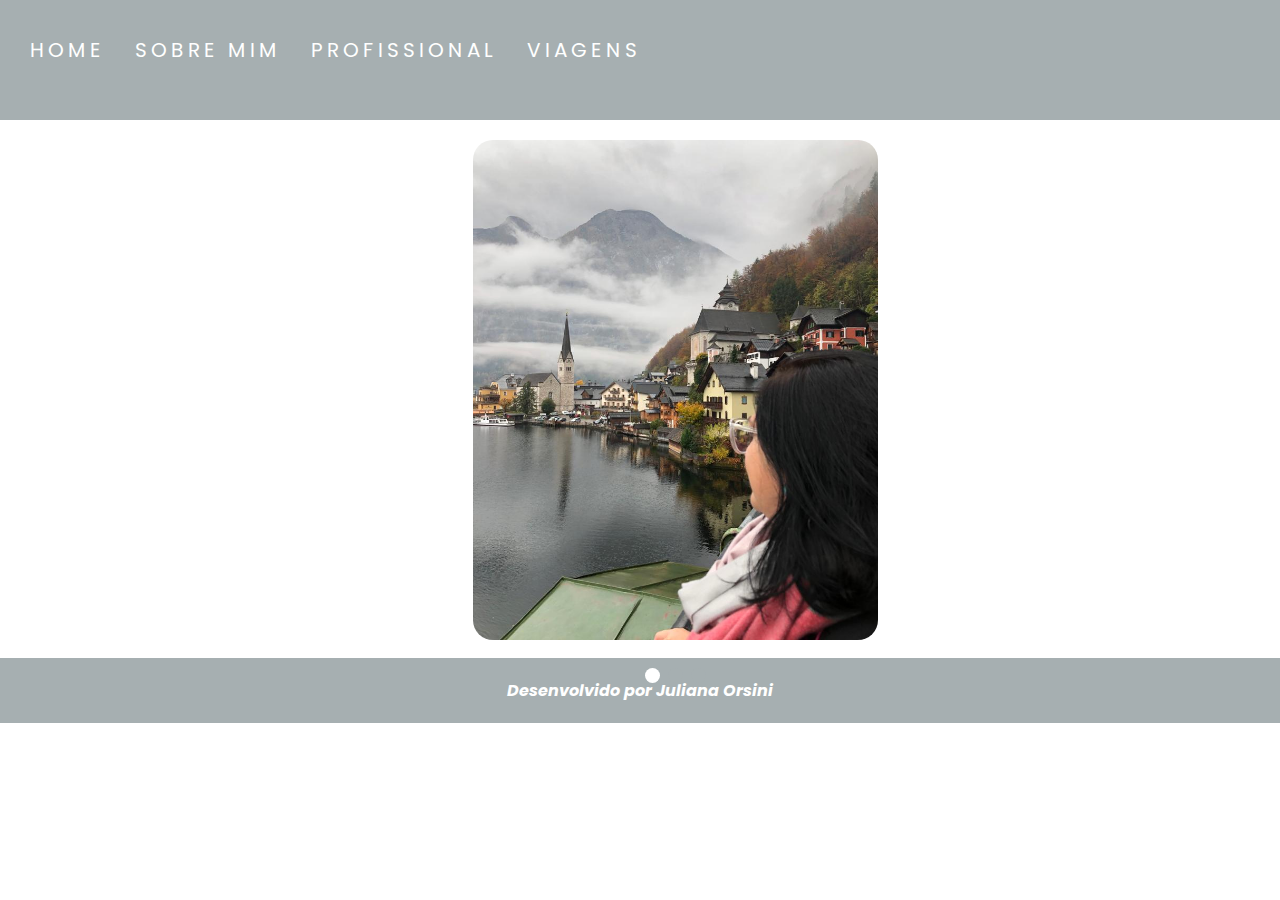
<file: index.html>
<!DOCTYPE html>
<html lang="PT-BR">
  <head>
    <meta charset="UTF-8" />
    <meta name="author" content="Samuel Orsini" />
    <meta name="description" content="Descrição do conteúdo" />
    <link rel="stylesheet" href="./css/index.css" />
    <link rel="icon" href="img/logo.jpg" />
    <link rel="preconnect" href="https://fonts.googleapis.com" />
    <link rel="preconnect" href="https://fonts.gstatic.com" crossorigin />
    <link
      href="https://fonts.googleapis.com/css2?family=Poppins:wght@400;500;600;700;900&display=swap"
      rel="stylesheet"
    />

    <title>Site pessoal</title>
  </head>

  <body>
    <header>
      <div id="topo">
        <nav>
          <li>
            <a class="links" href="index.html"> Home </a>
          </li>
          <li>
            <a class="links" href="sobremim.html"> Sobre mim </a>
          </li>
          <li>
            <a class="links" href="profissional.html"> Profissional </a>
          </li>
          <li>
            <a class="links" href="viagens.html">Viagens</a>
          </li>
        </nav>
      </div>
    </header>

    <main>
      <div id="topo">
        <div class="slideshow-container">
          <div class="mySlides fade">
            <img
              class="img-main"
              src="img/headerHall.jpg"
              style="width: 100%"
            />
          </div>

          <div class="mySlides fade">
            <img
              class="img-main"
              src="img/headerBerlim.jpg"
              style="width: 100%"
            />
          </div>

          <div class="mySlides fade">
            <img
              class="img-main"
              src="./img/viagens/juVenezaPonte.jpg"
              style="width: 100%"
            />
          </div>
        </div>
        <br />

        <div style="text-align: center">
          <span class="dot"></span>
          <span class="dot"></span>
          <span class="dot"></span>
        </div>
      </div>
      <script src="./js/slideshow.js"></script>
    </main>

    <footer>
      <strong>Desenvolvido por Juliana Orsini</strong>
    </footer>
  </body>
</html>
</file>
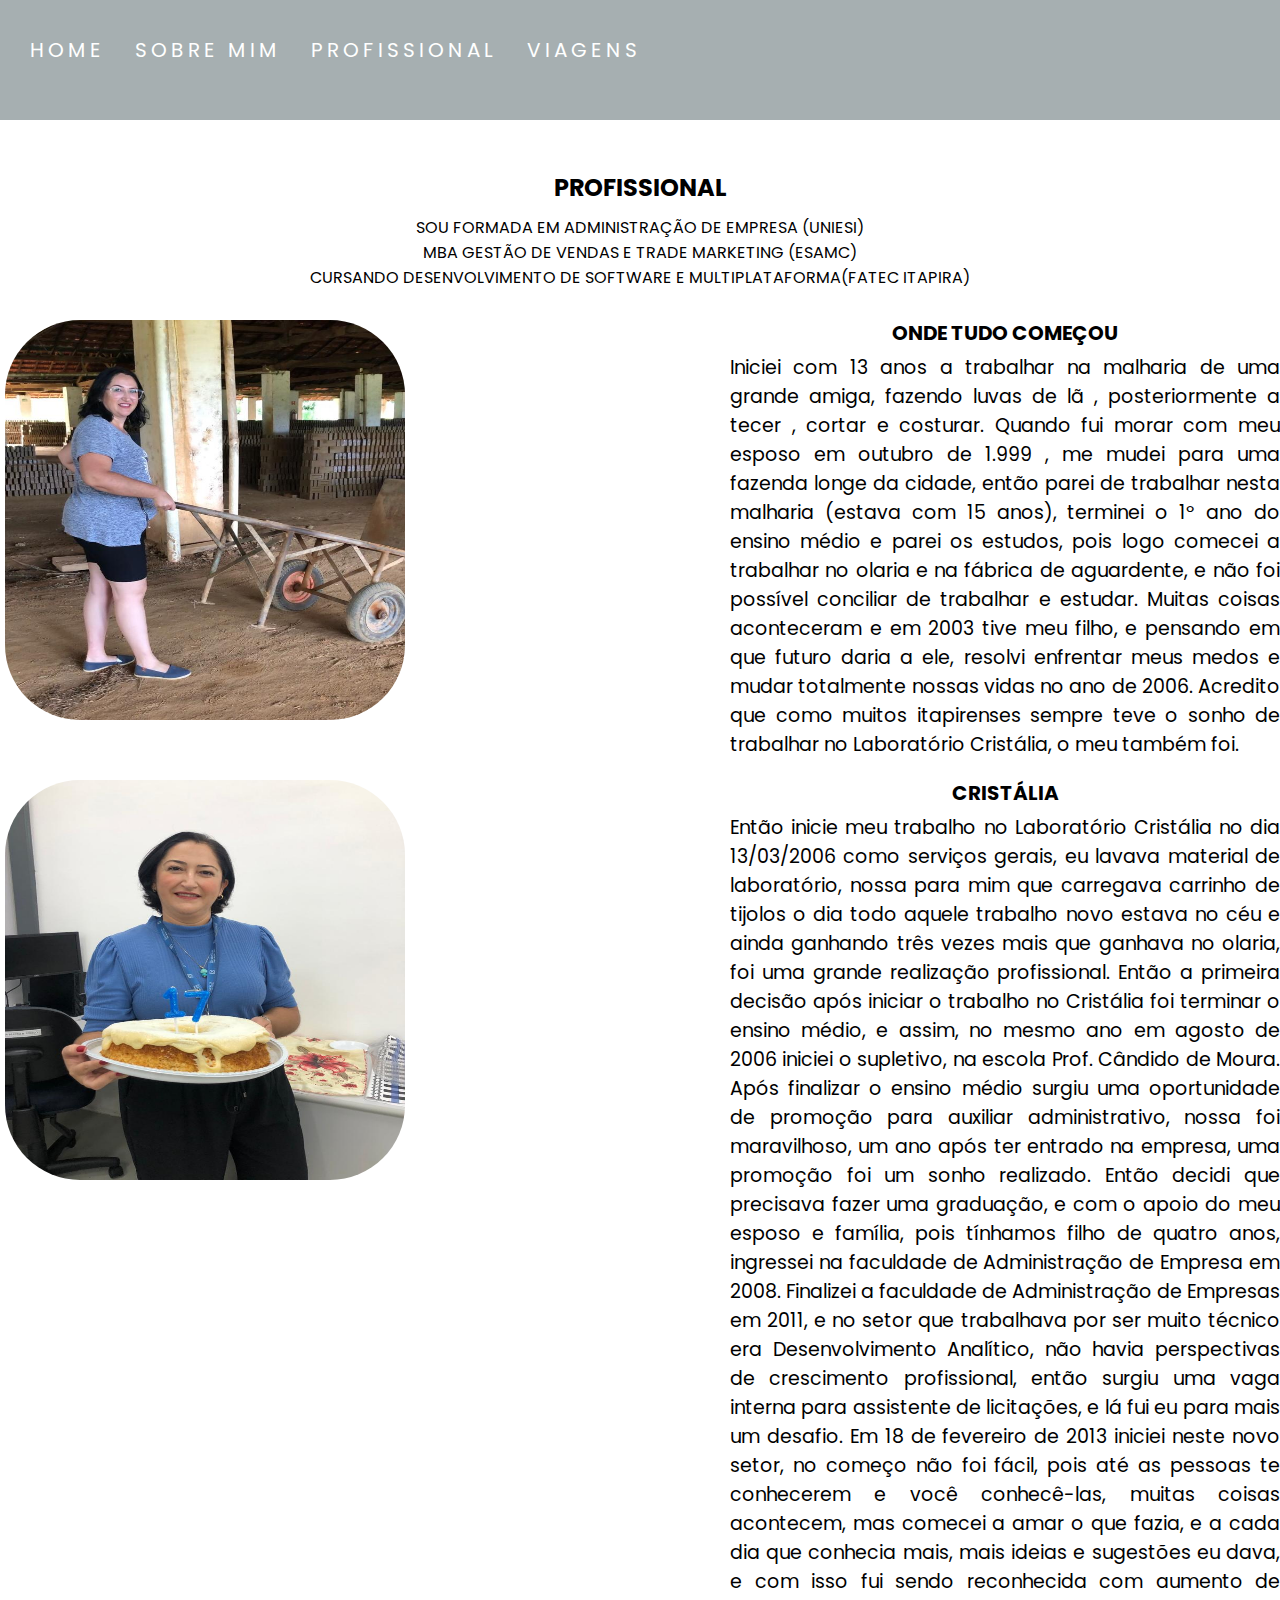
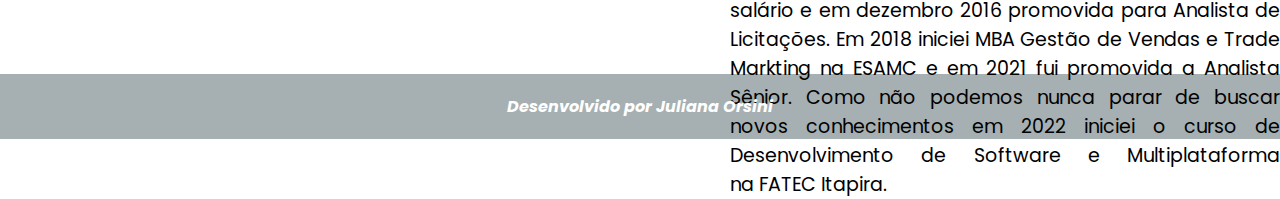
<file: profissional.html>
<!DOCTYPE html>
<html lang="en">

<head>
  <meta charset="UTF-8" />
  <meta name="author" content="Samuel Orsini" />
  <meta name="description" content="Descrição do conteúdo" />
  <link rel="stylesheet" href="./css/index.css" />
  <link rel="icon" href="./img/logo.jpg" />
  <link rel="preconnect" href="https://fonts.googleapis.com" />
  <link rel="preconnect" href="https://fonts.gstatic.com" crossorigin />
  <link href="https://fonts.googleapis.com/css2?family=Poppins:wght@400;500;600;700;900&display=swap"
    rel="stylesheet" />

  <title>Profissional</title>
</head>

<body>
  <header>
    <div id="topo">
      <nav>
        <li>
          <a class="links" href="index.html"> Home </a>
        </li>
        <li>
          <a class="links" href="sobremim.html"> Sobre mim </a>
        </li>
        <li>
          <a class="links" href="profissional.html"> Profissional </a>
        </li>
        <li>
          <a class="links" href="viagens.html">Viagens</a>
        </li>
      </nav>
    </div>
  </header>

  <main>
    <div id="conteudo-interno">
      <h2 class="titulo-2">Profissional</h2>

      <ul class="formacao">
        <li>
          Sou formada em Administração de Empresa (UNIESI)
        </li>
        <li>
          MBA Gestão de Vendas e Trade Marketing (ESAMC)
        </li>
        <li>
          Cursando Desenvolvimento de Software e Multiplataforma(FATEC Itapira)
        </li>
      </ul>

      <aside>
        <img class="img-no-texto" src="./img/sobremim/juTonoli.jpg" alt="Ju Tonoli" title="Ju Tonoli" />
      </aside>

      <div class="aside-conteudo">
        <h3 class="subtitulos2">Onde tudo começou</h3>

        <p class="texto-prof">
          Iniciei com 13 anos a trabalhar na malharia de uma grande amiga, fazendo luvas de lã , posteriormente a tecer
          , cortar e costurar.
          Quando fui morar com meu esposo em outubro de 1.999 , me mudei para uma fazenda longe da cidade, então parei
          de trabalhar nesta malharia (estava com 15 anos), terminei o 1º ano do ensino médio e parei os estudos, pois
          logo comecei a trabalhar no olaria e na fábrica de aguardente, e não foi possível conciliar de trabalhar e
          estudar.
          Muitas coisas aconteceram e em 2003 tive meu filho, e pensando em que futuro daria a ele, resolvi enfrentar
          meus medos e mudar totalmente nossas vidas no ano de 2006.
          Acredito que como muitos itapirenses sempre teve o sonho de trabalhar no Laboratório Cristália,
          o meu também foi.
        </p>
      </div>

      <aside>
        <img class="img-no-texto" src="./img/profissional/cristalia.jpg" alt="ju cristalia" title="ju cristalia" />
      </aside>

      <div class="aside-conteudo">
        <h3 class="subtitulos2">Cristália</h3>

        <p class="texto-prof">
          Então inicie meu trabalho no Laboratório Cristália no dia 13/03/2006 como serviços gerais, eu lavava material
          de laboratório, nossa para mim que carregava carrinho de tijolos o dia todo aquele trabalho novo estava no céu
          e ainda ganhando três vezes mais que ganhava no olaria, foi uma grande realização profissional.
          Então a primeira decisão após iniciar o trabalho no Cristália foi terminar o ensino médio, e assim, no mesmo
          ano em agosto de 2006 iniciei o supletivo, na escola Prof. Cândido de Moura.
          Após finalizar o ensino médio surgiu uma oportunidade de promoção para auxiliar administrativo, nossa foi
          maravilhoso, um ano após ter entrado na empresa, uma promoção foi um sonho realizado.
          Então decidi que precisava fazer uma graduação, e com o apoio do meu esposo e família, pois tínhamos filho de
          quatro anos, ingressei na faculdade de Administração de Empresa em 2008.
          Finalizei a faculdade de Administração de Empresas em 2011, e no setor que trabalhava por ser muito técnico
          era Desenvolvimento Analítico, não havia perspectivas de crescimento profissional, então surgiu uma vaga
          interna para assistente de licitações, e lá fui eu para mais um desafio.
          Em 18 de fevereiro de 2013 iniciei neste novo setor, no começo não foi fácil, pois até as pessoas te
          conhecerem e você conhecê-las, muitas coisas acontecem, mas comecei a amar o que fazia, e a cada dia que
          conhecia mais, mais ideias e sugestões eu dava, e com isso fui sendo reconhecida com aumento de salário e em
          dezembro 2016 promovida para Analista de Licitações.
          Em 2018 iniciei MBA Gestão de Vendas e Trade Markting na ESAMC e em 2021 fui promovida a Analista Sênior.
          Como não podemos nunca parar de buscar novos conhecimentos em 2022 iniciei o curso de Desenvolvimento de
          Software e Multiplataforma na FATEC Itapira.
        </p>
      </div>
    </div>
  </main>

  <footer id="footer-profissional">
    <strong>Desenvolvido por Juliana Orsini</strong>
  </footer>
</body>

</html>
</file>
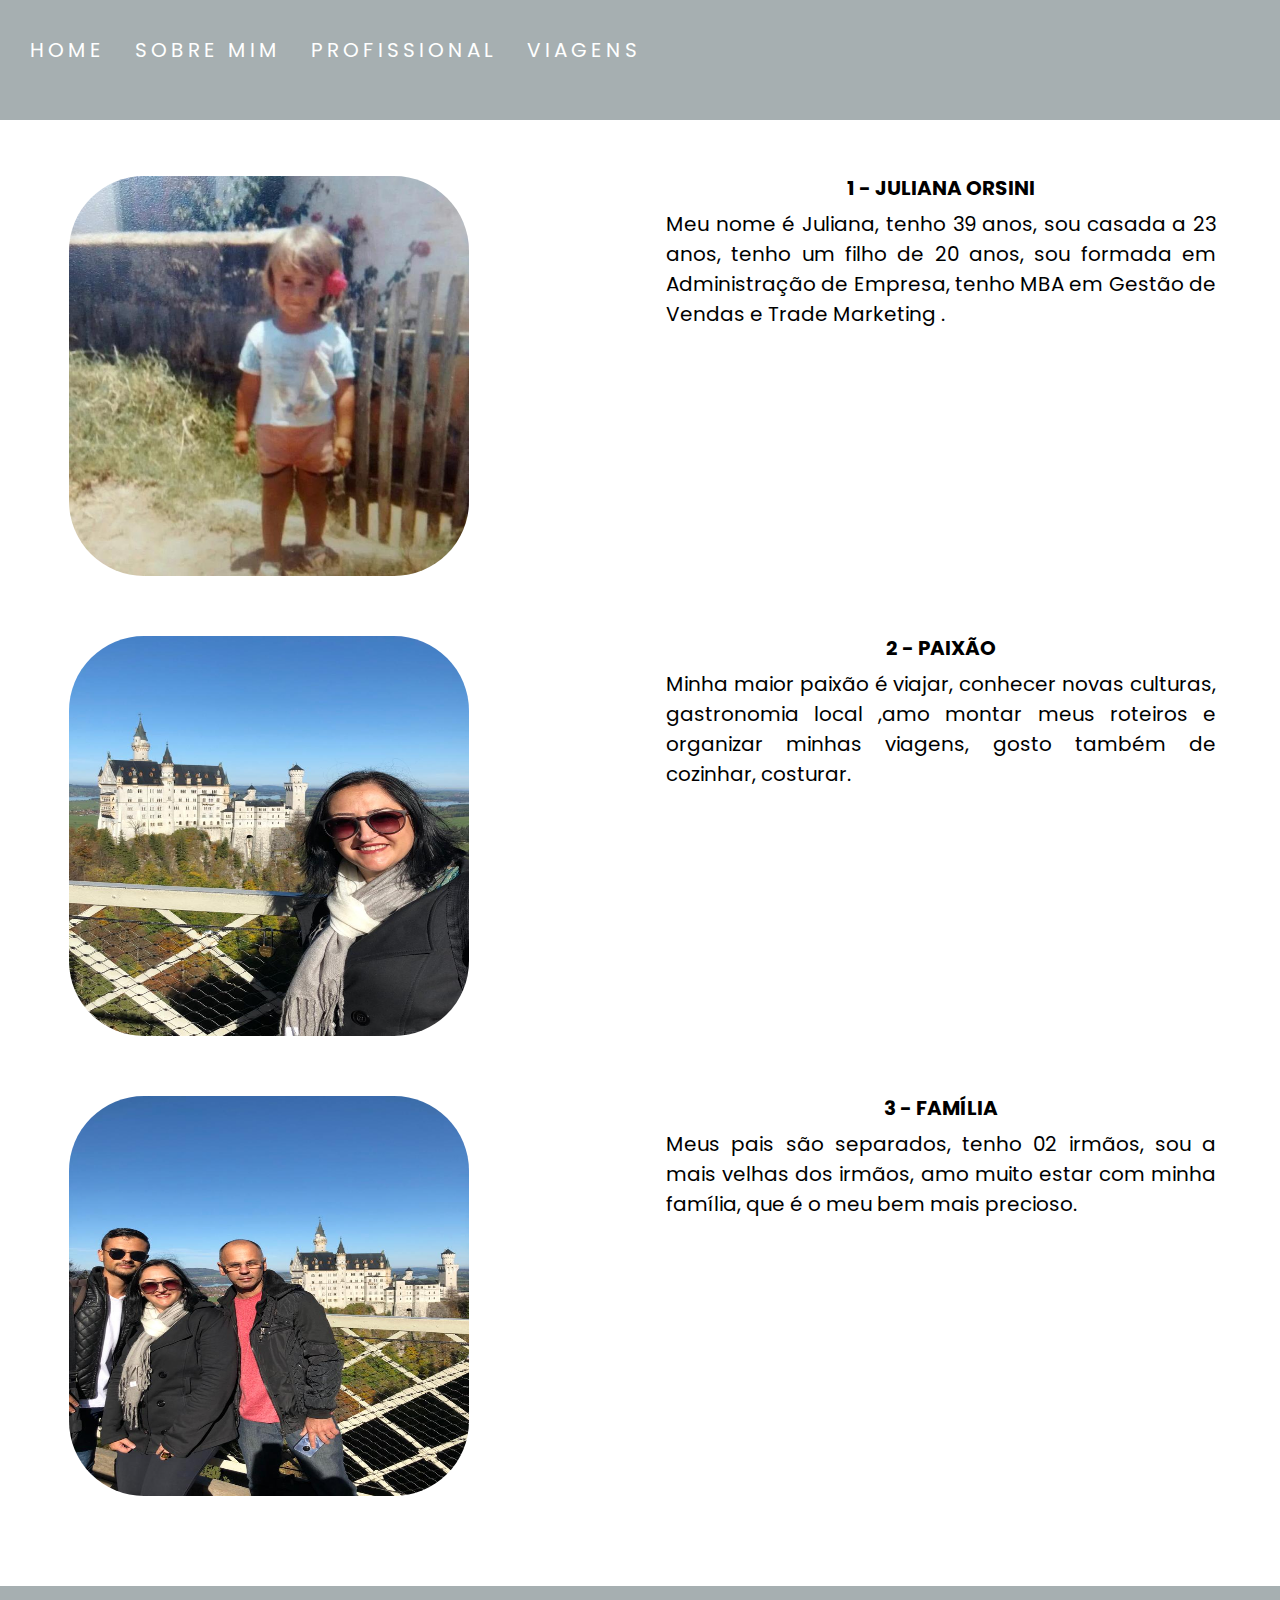
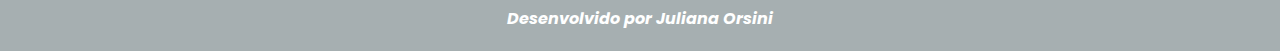
<file: sobreMim.html>
<!DOCTYPE html>
<html lang="en">

<head>
  <meta charset="UTF-8" />
  <meta name="author" content="Samuel Orsini" />
  <meta name="description" content="Descrição do conteúdo" />
  <link rel="stylesheet" href="./css/index.css" />
  <link rel="icon" href="./img/logo.jpg" />
  <link rel="preconnect" href="https://fonts.googleapis.com" />
  <link rel="preconnect" href="https://fonts.gstatic.com" crossorigin />
  <link href="https://fonts.googleapis.com/css2?family=Poppins:wght@400;500;600;700;900&display=swap"
    rel="stylesheet" />

  <title>Sobre mim</title>
</head>

<body>
  <header>
    <div id="topo">
      <nav>
        <li>
          <a class="links" href="index.html"> Home </a>
        </li>
        <li>
          <a class="links" href="sobremim.html"> Sobre mim </a>
        </li>
        <li>
          <a class="links" href="profissional.html"> Profissional </a>
        </li>
        <li>
          <a class="links" href="viagens.html">Viagens</a>
        </li>
      </nav>
    </div>
  </header>
  <main>
    <div id="conteudo-interno">
      <div id="conteudo-secundario">
        <aside>
          <img class="img-no-texto" src="img/sobremim/juPequena.jpg" alt="julianaPequena" title="Julina Pequena" />
        </aside>

        <div class="aside-conteudo">
          <h3 class="subtitulos">1 - Juliana Orsini</h3>

          <p class="texto-secundario">
            Meu nome é Juliana, tenho 39 anos, sou casada a 23 anos, tenho um filho de 20 anos, sou formada em
            Administração de Empresa, tenho MBA em Gestão de Vendas e Trade Marketing .
          </p>
        </div>

        <aside>
          <img class="img-no-texto" src="img/viagens/juCastelo.jpg" alt="castelo" title="Castelo Alemão" />
        </aside>

        <div class="aside-conteudo">
          <h3 class="subtitulos2">2 - Paixão</h3>

          <p class="texto-secundario">
            Minha maior paixão é viajar, conhecer novas culturas, gastronomia local ,amo montar meus roteiros e
            organizar minhas viagens, gosto também de cozinhar, costurar.

          </p>
        </div>

        <aside>
          <img class="img-no-texto" src="img/sobremim/juFamilia.jpg" alt="familia Ju" title="Familia Ju" />
        </aside>

        <div class="aside-conteudo">
          <h3 class="subtitulos2">3 - Família</h3>

          <p class="texto-secundario">
            Meus pais são separados, tenho 02 irmãos, sou a mais velhas dos irmãos, amo muito estar com minha família,
            que é o meu bem mais precioso.
          </p>
        </div>
      </div>
    </div>
  </main>

  <footer id="footer-sobremim">
    <strong>Desenvolvido por Juliana Orsini</strong>
  </footer>
</body>

</html>
</file>
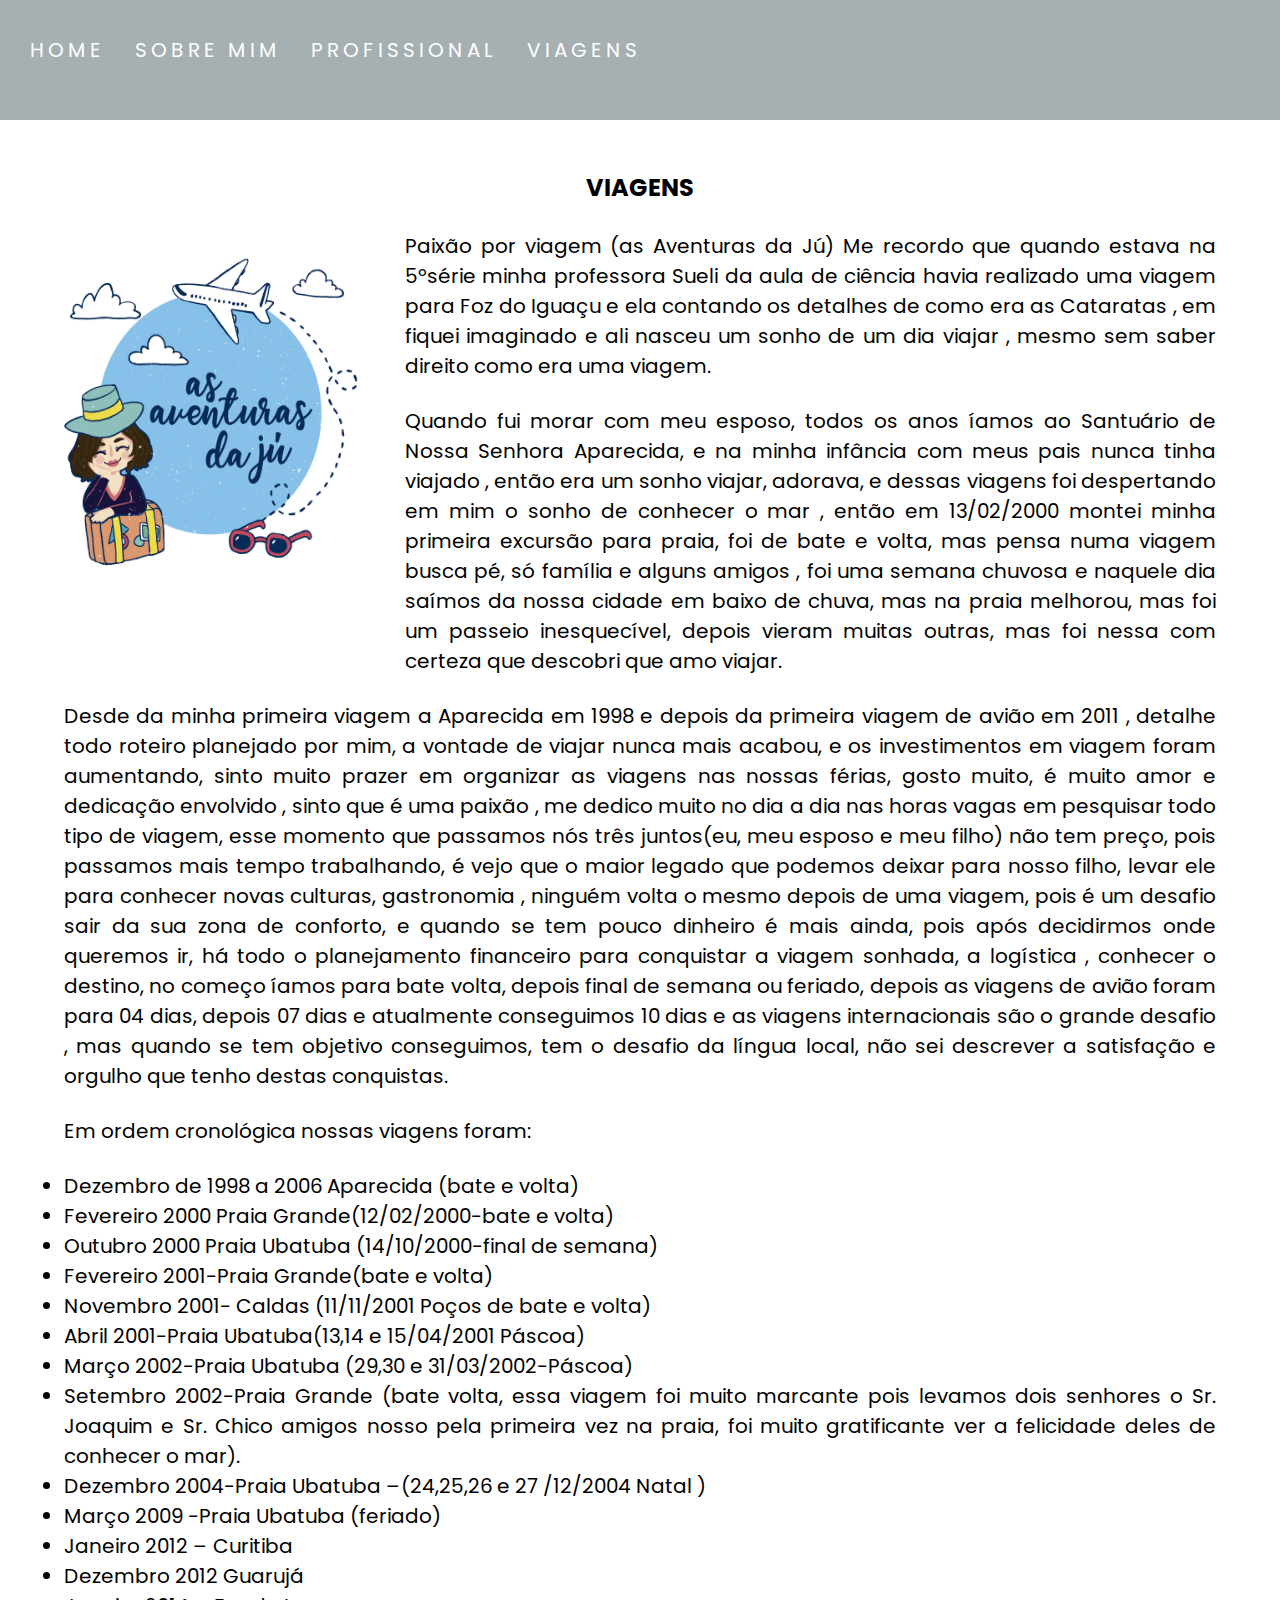
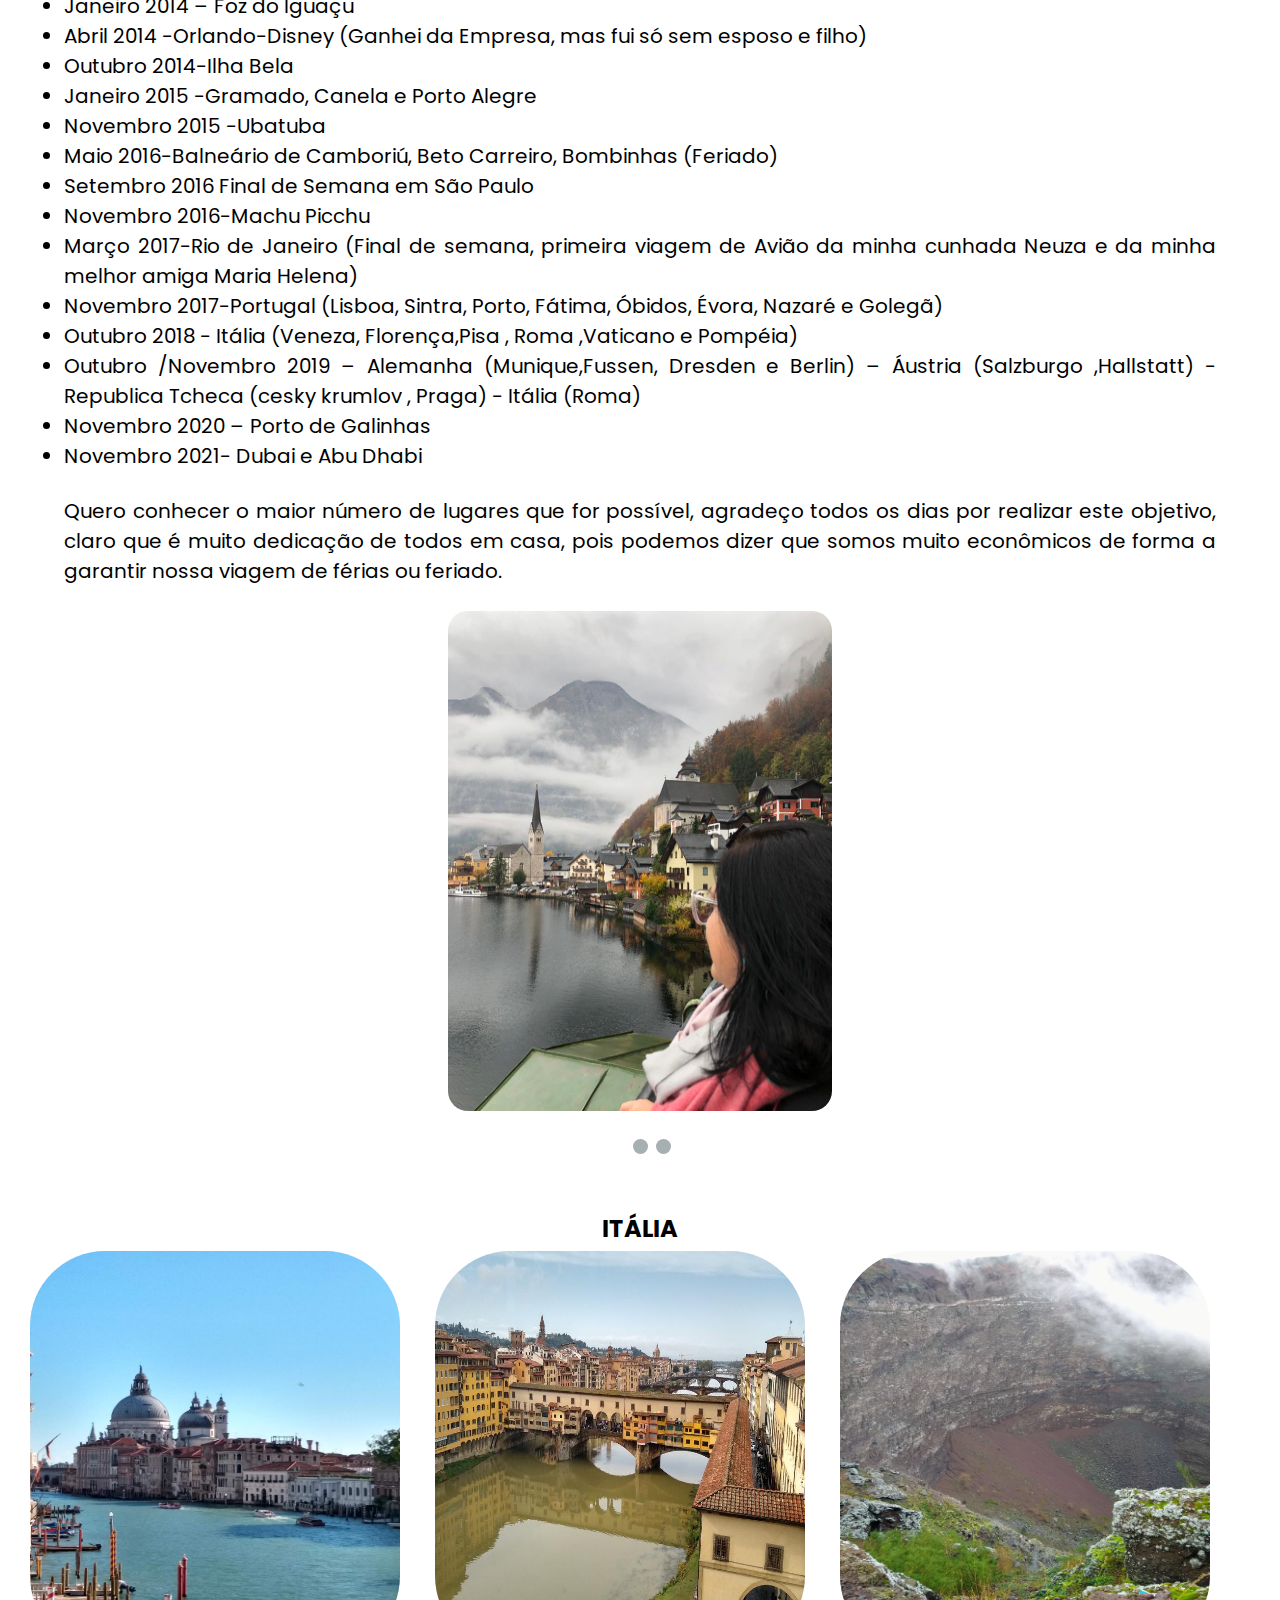
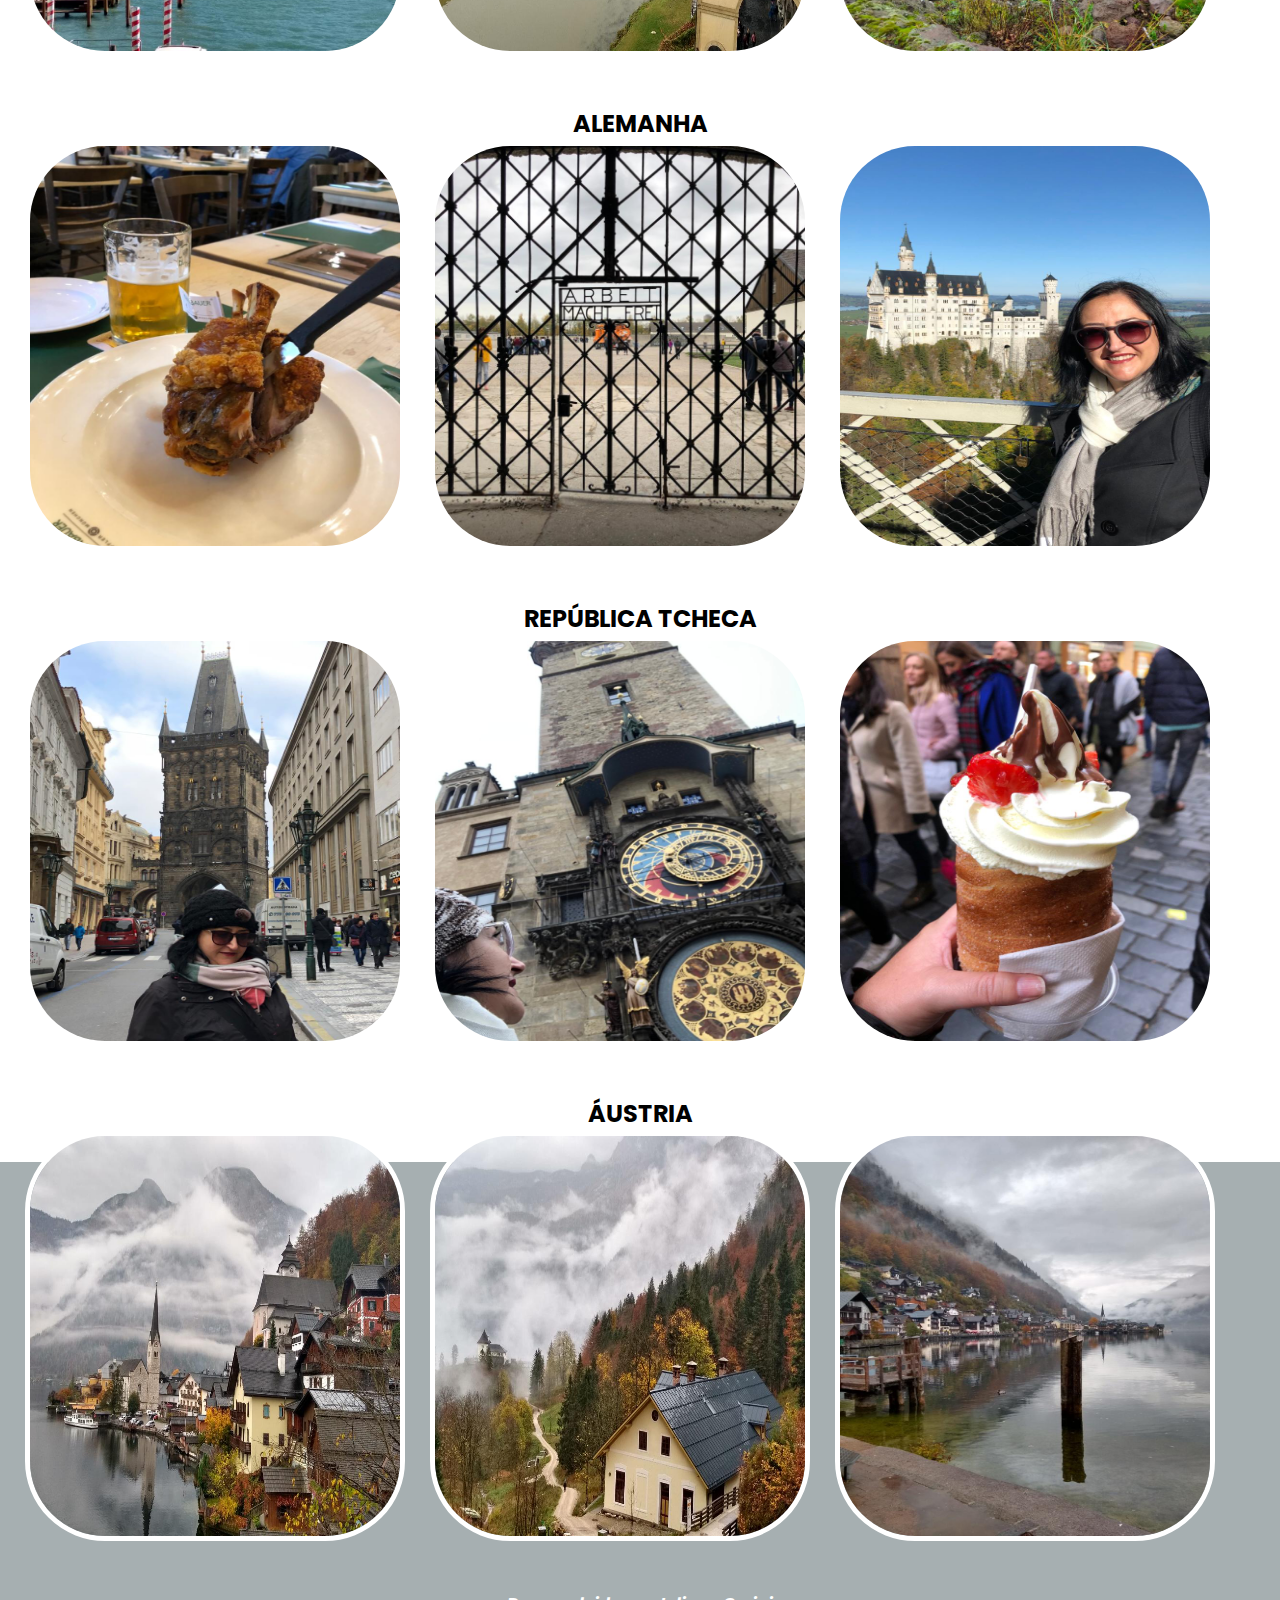
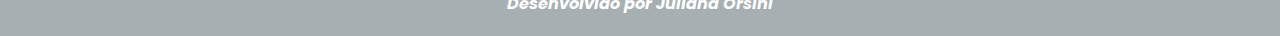
<file: Viagens.html>
<!DOCTYPE html>
<html lang="en">

<head>
  <meta charset="UTF-8" />
  <meta name="author" content="Samuel Orsini" />
  <meta name="description" content="Descrição do conteúdo" />
  <link rel="stylesheet" href="./css/index.css" />
  <link rel="icon" href="./img/logo.jpg" />
  <link rel="preconnect" href="https://fonts.googleapis.com" />
  <link rel="preconnect" href="https://fonts.gstatic.com" crossorigin />
  <link href="https://fonts.googleapis.com/css2?family=Poppins:wght@400;500;600;700;900&display=swap"
    rel="stylesheet" />

  <title>Viagens</title>
</head>

<body>
  <header>
    <div id="topo">
      <nav>
        <li>
          <a class="links" href="index.html"> Home </a>
        </li>
        <li>
          <a class="links" href="sobremim.html"> Sobre mim </a>
        </li>
        <li>
          <a class="links" href="profissional.html"> Profissional </a>
        </li>
        <li>
          <a class="links" href="viagens.html">Viagens</a>
        </li>
      </nav>
    </div>
  </header>

  <main>
    <div id="conteudo-interno">

      <div id="conteudo-padrao-2">
        <h2 class="titulo-2">Viagens</h2>
        <img class="img-no-texto-viagens" src="img/logo.jpg" alt="Logo" title="As Aventuras da Ju" />
      </div>

      <div id="conteudo-secundario">
        <p class="texto-secundario">
          Paixão por viagem (as Aventuras da Jú)
          Me recordo que quando estava na 5ºsérie minha professora Sueli da aula de ciência havia realizado uma viagem
          para Foz do Iguaçu e ela contando os detalhes de como era as Cataratas , em fiquei imaginado e ali nasceu um
          sonho de um dia viajar , mesmo sem saber direito como era uma viagem.</p>
          
          <p class="texto-secundario">Quando fui morar com meu esposo, todos os anos íamos ao Santuário de Nossa Senhora Aparecida, e na minha
          infância com meus pais nunca tinha viajado , então era um sonho viajar, adorava, e dessas viagens foi
          despertando em mim o sonho de conhecer o mar , então em 13/02/2000 montei minha primeira excursão para praia,
          foi de bate e volta, mas pensa numa viagem busca pé, só família e alguns amigos , foi uma semana chuvosa e
          naquele dia saímos da nossa cidade em baixo de chuva, mas na praia melhorou, mas foi um passeio inesquecível,
          depois vieram muitas outras, mas foi nessa com certeza que descobri que amo viajar.</p>
          <p class="texto-secundario">Desde da minha primeira viagem a Aparecida em 1998 e depois da primeira viagem de avião em 2011 , detalhe todo
          roteiro planejado por mim, a vontade de viajar nunca mais acabou, e os investimentos em viagem foram
          aumentando, sinto muito prazer em organizar as viagens nas nossas férias, gosto muito, é muito amor e
          dedicação envolvido , sinto que é uma paixão , me dedico muito no dia a dia nas horas vagas em pesquisar todo
          tipo de viagem, esse momento que passamos nós três juntos(eu, meu esposo e meu filho) não tem preço, pois
          passamos mais tempo trabalhando, é vejo que o maior legado que podemos deixar para nosso filho, levar ele para
          conhecer novas culturas, gastronomia , ninguém volta o mesmo depois de uma viagem, pois é um desafio sair da
          sua zona de conforto, e quando se tem pouco dinheiro é mais ainda, pois após decidirmos onde queremos ir, há
          todo o planejamento financeiro para conquistar a viagem sonhada, a logística , conhecer o destino, no começo
          íamos para bate volta, depois final de semana ou feriado, depois as viagens de avião foram para 04 dias,
          depois 07 dias e atualmente conseguimos 10 dias e as viagens internacionais são o grande desafio , mas quando
          se tem objetivo conseguimos, tem o desafio da língua local, não sei descrever a satisfação e orgulho que tenho
          destas conquistas.</p>

          <p class="texto-secundario">
          Em ordem cronológica nossas viagens foram:</p>
          <ul class="texto-secundario">
            <li>Dezembro de 1998 a 2006 Aparecida (bate e volta)</li>
            <li>Fevereiro 2000 Praia Grande(12/02/2000-bate e volta)</li>
            <li>Outubro 2000 Praia Ubatuba (14/10/2000-final de semana)</li>
            <li>Fevereiro 2001-Praia Grande(bate e volta)</li>
            <li>Novembro 2001- Caldas (11/11/2001 Poços de bate e volta)</li>
            <li>Abril 2001-Praia Ubatuba(13,14 e 15/04/2001 Páscoa)</li>
            <li>Março 2002-Praia Ubatuba (29,30 e 31/03/2002-Páscoa)</li>
            <li>Setembro 2002-Praia Grande (bate volta, essa viagem foi muito marcante pois levamos dois senhores o Sr. Joaquim e Sr. Chico amigos nosso pela primeira vez na praia, foi muito gratificante ver a felicidade deles de
              conhecer o mar).</li>
            <li>Dezembro 2004-Praia Ubatuba –(24,25,26 e 27 /12/2004 Natal )</li>
            <li>Março 2009 -Praia Ubatuba (feriado)</li>
            <li>Janeiro 2012 – Curitiba</li>
            <li>Dezembro 2012 Guarujá</li>
            <li>Janeiro 2014 – Foz do Iguaçu</li>
            <li>Abril 2014 -Orlando-Disney (Ganhei da Empresa, mas fui só sem esposo e filho)</li>
            <li>Outubro 2014-Ilha Bela</li>
            <li>Janeiro 2015 -Gramado, Canela e Porto Alegre</li>
            <li>Novembro 2015 -Ubatuba</li>
            <li>Maio 2016-Balneário de Camboriú, Beto Carreiro, Bombinhas (Feriado)</li>
            <li>Setembro 2016 Final de Semana em São Paulo</li>
            <li>Novembro 2016-Machu Picchu</li>
            <li>Março 2017-Rio de Janeiro (Final de semana, primeira viagem de Avião da minha cunhada Neuza e da minha melhor amiga Maria Helena)</li>
            <li>Novembro 2017-Portugal (Lisboa, Sintra, Porto, Fátima, Óbidos, Évora, Nazaré e Golegã)</li>
            <li>Outubro 2018 - Itália (Veneza, Florença,Pisa , Roma ,Vaticano e Pompéia)</li>
            <li>Outubro /Novembro 2019 – Alemanha (Munique,Fussen, Dresden e Berlin) – Áustria (Salzburgo ,Hallstatt)
              -Republica Tcheca (cesky krumlov , Praga) - Itália (Roma)</li>
            <li>Novembro 2020 – Porto de Galinhas</li>
            <li>Novembro 2021- Dubai e Abu Dhabi</li>
          </ul>

          <p class="texto-secundario">Quero conhecer o maior número de lugares que for possível, agradeço todos os dias por realizar este objetivo,
          claro que é muito dedicação de todos em casa, pois podemos dizer que somos muito econômicos de forma a
          garantir nossa viagem de férias ou feriado.</p>
        </p>
      </div>

      <!-- TESTTSE -->
      <div class="slideshow-container">
        <div class="mySlides fade">
          <img class="img-main" src="img/headerHall.jpg" style="width: 100%" />
        </div>

        <div class="mySlides fade">
          <img class="img-main" src="img/headerBerlim.jpg" style="width: 100%" />
        </div>

        <div class="mySlides fade">
          <img class="img-main" src="./img/viagens/juVenezaPonte.jpg" style="width: 100%" />
        </div>
      </div>
      <br />

      <div style="text-align: center">
        <span class="dot"></span>
        <span class="dot"></span>
        <span class="dot"></span>
      </div>

      <!-- testetst -->

      <div class="container text-center">
        <h2 class="titulo-2">Itália</h2>
        <div class="row">
          <div class="col">
            <img class="img-no-texto-viagens" src="img/viagens/venezaPonte.jpg" alt="Veneza" title="Veneza" />
          </div>
          <div class="col">
            <img class="img-no-texto-viagens" src="img/viagens/florencaPonte.jpg" alt="Florenca" title="Florença" />
          </div>
          <div class="col">
            <img class="img-no-texto-viagens" src="img/viagens/vesuvio.jpg" alt="Vesuvio" title="Vesuvio" />
          </div>
        </div>
        <br>

        <h2 class="titulo-2">Alemanha</h2>
        <div class="row">
          <div class="col">
            <img class="img-no-texto-viagens" src="img/viagens/joelhoPorcoAlemanha.jpg" alt="joelhoPorcoAlemanha"
              title="Joelho de Porco Alemanha" />
          </div>
          <div class="col">
            <img class="img-no-texto-viagens" src="img/viagens/campoConcentracao.jpg" alt="campoConcentracao"
              title="Campo de Concentração Dahau" />
          </div>
          <div class="col">
            <img class="img-no-texto-viagens" src="img/viagens/casteloFussen.jpg" alt="casteloFussen"
              title="Castelo Fussen" />
          </div>
        </div>
        <br>

        <h2 class="titulo-2">República Tcheca</h2>
        <div class="row">
          <div class="col">
            <img class="img-no-texto-viagens" src="img/viagens/juPraha.jpg" alt="Praga" title="Praga" />
          </div>
          <div class="col">
            <img class="img-no-texto-viagens" src="img/viagens/juRelogio.jpg" alt="relogio"
              title="Relógio Astronômico" />
          </div>
          <div class="col">
            <img class="img-no-texto-viagens" src="img/viagens/sorveteCone.jpg" alt="sorveteCone"
              title="Sorevete no Cone" />
          </div>
        </div>

        <h2 class="titulo-2">Áustria</h2>
        <div class="row">
          <div class="col">
            <img class="img-no-texto-viagens" src="img/viagens/hallsatt.jpg" alt="hallsatt" title="hallsatt" />
          </div>
          <div class="col">
            <img class="img-no-texto-viagens" src="img/viagens/hallsatt2.jpg" alt="mina" title="Mina de Sal" />
          </div>
          <div class="col">
            <img class="img-no-texto-viagens" src="img/viagens/hallsatt3.jpg" alt="lago" title="Lago Hallsatt" />
          </div>
        </div>
      </div>


  </main>

  <footer id="footer-viagens">
    <strong>Desenvolvido por Juliana Orsini</strong>
  </footer>

  <script src="./js/slideshow.js"></script>
</body>

</html>
</file>
<file: css/index.css>
* {
  margin: 0;
  padding: 0;
  font-family: "Poppins", sans-serif;
}

body {
  background-color: white;
}

header {
  background-color: rgb(166, 175, 177);
  width: 100%;
  height: 120px;
  margin-bottom: 20px;
}

header img {
  width: 120px;
  float: left;
  margin: 0px 25px;
}

header nav li {
  color: white;
  list-style-type: none;
  float: left;
  margin-top: 10px;
  margin-left: 25px;
  padding-top: 25px;
  padding-left: 5px;
  text-transform: uppercase;
  font-size: 20px;
}

#topo {
  width: 1350px;
  height: 300px;
  margin: auto;
  /*Margin: auto -> estratégia para centralizar uma div*/
}

.links {
  color: white;
  position: relative;
  display: inline-block;
  text-decoration: none;
  text-transform: uppercase;
  transition: 0.5s;
  letter-spacing: 4px;
  overflow: hidden;
}

.links:hover {
  background: #f7f8f8;
  color: gray;
  text-shadow: 1px 1px 2px #ccc;
  border-radius: 1px;
}

.links:nth-child(1) {
  filter: hue-rotate(270sdeg);
}

.links:nth-child(2) {
  filter: hue-rotate(110deg);
}


/*--------------------------------------------------------------------------------------------------------------------*/

.img-main {
  vertical-align: middle;
  width: 700px;
  height: 500px;
  border-radius: 20px;
}

/* Slideshow container */
.slideshow-container {
  max-width: 30%;
  object-fit: contain;
  position: relative;
  margin: auto;
  border-radius: 20px;
}


.text {
  color: #ffffff;
  font-size: 25px;
  padding: 8px 10px;
  position: absolute;
  bottom: 8px;
  width: 98.6%;
  text-align: center;
  background-color: #ff0000;
  border-radius: 10px;
}

.numbertext {
  color: #f2f2f2;
  font-size: 12px;
  padding: 8px 12px;
  position: absolute;
  top: 0;
}

.dot {
  height: 15px;
  width: 15px;
  margin: 0 2px;
  background-color: rgb(166, 175, 177);
  border-radius: 50%;
  display: inline-block;
  transition: background-color 0.6s ease;
}

.active {
  background-color: #ffffff;
}

.fade {
  -webkit-animation-name: fade;
  -webkit-animation-duration: 1.5s;
  animation-name: fade;
  animation-duration: 1.5s;
}

/* On smaller screens, decrease text size */
@media only screen and (max-width: 300px) {
  .text {
    font-size: 11px;
  }
}

.conteudo {
  border-radius: 15px;
  margin: 38px;
  float: left;
}

footer {
  background-color: rgb(166, 175, 177);
  text-align: center;
  font-style: italic;
  color: #fff;
  padding: 20px 10px;
  margin: auto;
  margin-top: 17%;
}

/*COMEÇO DA PÁGINA DE sobremim*/
#conteudo-interno {
  width: 1280px;
  height: 480px;
  margin: auto;
}

#conteudo-padrao {
  margin-top: 5%;
  padding-right: 55%;
  text-transform: uppercase;
}

#conteudo-secundario {
  margin: 2% 5%;
}

.subtitulos {
  color: #000000;
  text-transform: uppercase;
  margin-top: 5%;
  margin-bottom: 1%;
  font-size: 20px;
}

.texto-secundario {
  color: #000000;
  font-size: 20px;
  margin-bottom: 25px;
  text-align: justify;
}

.img-no-texto {
  float: left;
  margin: 25px 0px;
  width: 400px;
  height: 400px;
  border-radius: 80px;
  border: 5px solid #ffffff;
}

.img-no-texto-viagens {
  float: left;
  margin-left: 25px;
  margin-bottom: 50px;
  width: 370px;
  height: 400px;
  border-radius: 80px;
  border: 5px solid #ffffff;
}

.subtitulos2 {
  color: #000000;
  text-transform: uppercase;
  margin-top: 5%;
  margin-bottom: 1%;
  font-size: 20px;
}

aside {
  width: 300px;
  border-radius: 10px;
}

.aside-conteudo {
  width: 550px;
  height: 400px;
  float: right;
  text-align: center;
}

#footer-sobremim {
  background-color: rgb(166, 175, 177);
  text-align: center;
  font-style: italic;
  color: #fff;
  padding: 20px 10px;
  margin: auto;
  margin-top: 75%;
}

/*PÁGINA PROFISSIONAL*/

.titulo-2 {
  color: #000000;
  margin-top: 50px;
  text-align: center;
  text-transform: uppercase;
}

.texto-prof{
  text-align: justify;
  font-size: 19px;
}

.formacao{
  color: #000000;
  margin-top: 10px;
  text-align: center;
  text-transform: uppercase;
  list-style: none;
}

.texto-secundario-2 {
  color: #ffffff;
  font-size: 20px;
  text-align: justify;
  margin-left: 600px;
}

#footer-profissional {
  background-color: rgb(166, 175, 177);
  text-align: center;
  font-style: italic;
  color: #fff;
  padding: 20px 10px;
  margin: auto;
  margin-top: 80%;
}

#footer-viagens {
  background-color: rgb(166, 175, 177);
  text-align: center;
  font-style: italic;
  color: #fff;
  padding: 20px 10px;
  margin: auto;
  margin-top: 290%;
}

::selection {
  background: #52c7e8;
  color: #ffffff;
}
</file>
